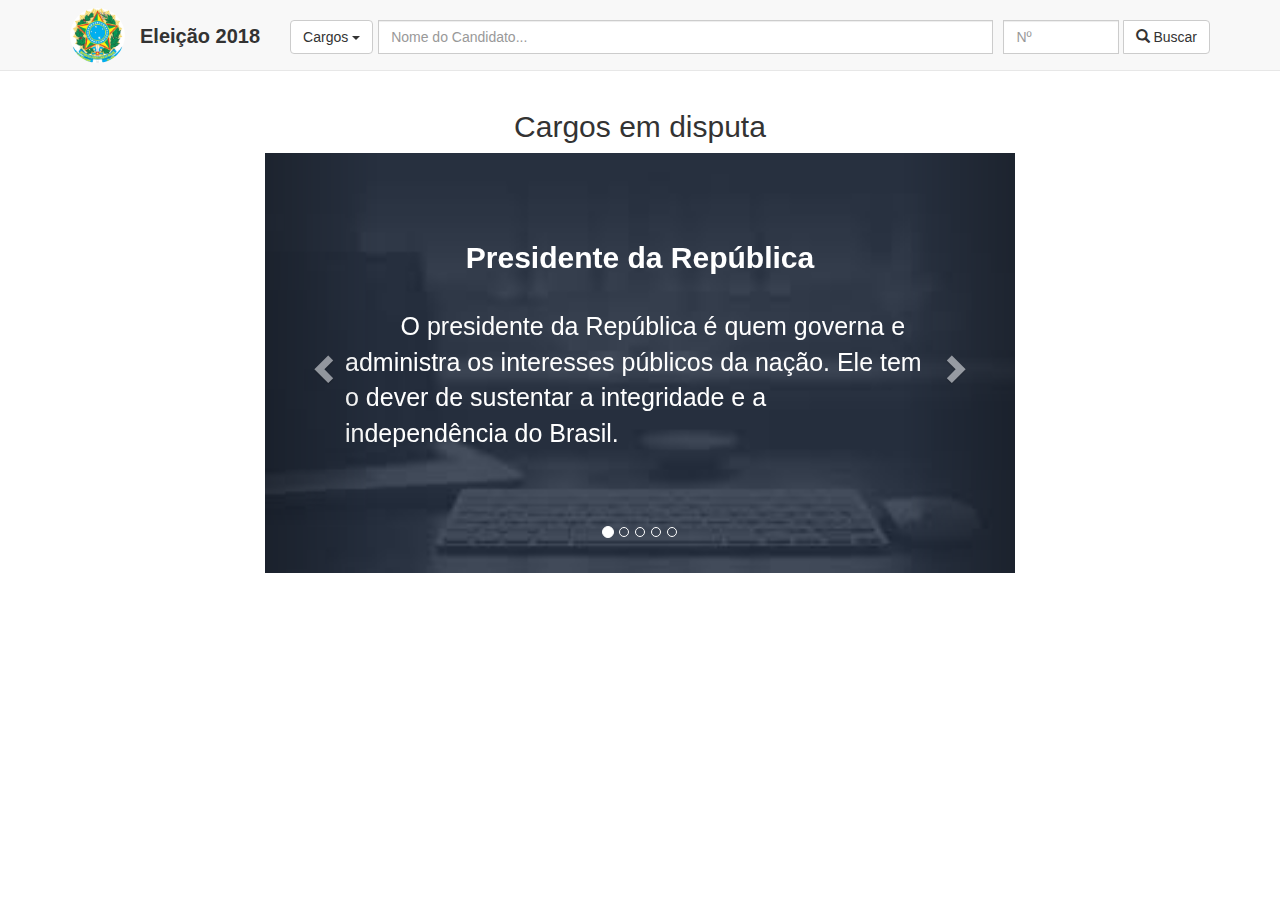
<file: web/index.html>
<!doctype hmtl>
<html lang="pt-br">

<head>
	<title>Sigma/MT</title>
	<meta charset="utf-8">

	<meta http-equiv="X-UA-Compatible" content="IE=edge">
	<meta name="viewport" content="width=device-width, initial-scale=1">

	<!-- jQuery -->
	<script src="https://ajax.googleapis.com/ajax/libs/jquery/1.11.3/jquery.min.js"></script>

	<!-- Bootstrap -->
	<script src="https://maxcdn.bootstrapcdn.com/bootstrap/3.3.6/js/bootstrap.min.js"></script>
	<link href="lib/bootstrap/css/bootstrap.min.css" rel="stylesheet">
	<script src="lib/bootstrap/js/bootstrap.js"></script>
	<script src="lib/bootstrap/js/bootstrap.min.js"></script>

	<!--Util -->
	<script src="lib/widgets/DropdownWidget.js"></script>

	<!-- Css -->
	<link href="css/index.css" rel="stylesheet" type="text/css">

	<!-- JS -->
	<script type="text/javascript" src="js/index.js"></script>

	<!-- HTML5 shim and Respond.js for IE8 support of HTML5 elements and media queries -->
	<!-- WARNING: Respond.js doesn't work if you view the page via file:// -->
	<!--[if lt IE 9]>
	      <script src="https://oss.maxcdn.com/html5shiv/3.7.2/html5shiv.min.js"></script>
	      <script src="https://oss.maxcdn.com/respond/1.4.2/respond.min.js"></script>
	    <![endif]-->

</head>

<body>

	<nav class="navbar navbar-default navbar-fixed-top">

		<div class="container div-container">
			<div class="navbar-header div-header">

				<button id="btnToggleMenu" type="button" class="navbar-toggle collapsed" data-toggle="collapse" data-target="#barra-navegacao">
					<span class="icon-bar"></span>
					<span class="icon-bar"></span>
					<span class="icon-bar"></span>
				</button>

				<span>
					<a href="#" class="navbar-brand">
						<img class="img-responsive img-circle span-img-nav" src="img/brasil.jpg"> </a>
				</span>
				<span class="titulo-nav">
					Eleição 2018
				</span>
			</div>

			<div class="collapse navbar-collapse" id="barra-navegacao">

				<div class="input-group">

					<span class="input-group-btn">

						<div class="dropdown" id="dropCargo">
							<button title="Selecione um Cargo" class="btn btn-default" type="button" data-toggle="dropdown" aria-haspopup="true" aria-expanded="false">
								<span id="nomeCargo">Cargos</span>
								<span class="caret"></span>
							</button>
							<ul class="dropdown-menu"></ul>
						</div>

					</span>

					<div class="col-sm-10 col-md-10 col-lg-10 col-xs-10">
						<input title="Digite o nome de um candidato" type="text" class="form-control" placeholder="Nome do Candidato..." id="nomeCandidatoBusca">
					</div>

					<div class="col-sm-2 col-md-2 col-lg-2 col-xs-2 ">
						<input style="min-width: 60px; float: right;" title="Digite o número de um candidato" type="number" class="form-control"
						 placeholder="Nº" id="numeroCandidatoBusca">
					</div>

					<span class="input-group-btn">
						<button title="Clique para realizar a buscar" class="btn btn-default" type="button" id="btnBuscarCargo">
							<span class="glyphicon glyphicon-search"></span>
							Buscar
						</button>
					</span>

				</div>

			</div>

		</div>

	</nav>

	<div class="container ajusteDivPrincipal">
		<div class="col-md-2"></div>

		<div class="col-md-8">


			<div class="alert alert-danger hidden" id="alertaErro" role="alert">
				<p id="mensagemErro" style="text-align: center"></p>
			</div>


			<div id="slides-item-principal" class="">
				<center>
					<h1 class="tituloSecaoSlides">Cargos em disputa</h1>
				</center>
				<div id="myCarousel" class="carousel slide" data-ride="carousel">
					<!-- Indicadores -->
					<ol class="carousel-indicators">
						<li data-target="#myCarousel" data-slide-to="0" class="active"></li>
						<li data-target="#myCarousel" data-slide-to="1"></li>
						<li data-target="#myCarousel" data-slide-to="2"></li>
						<li data-target="#myCarousel" data-slide-to="3"></li>
						<li data-target="#myCarousel" data-slide-to="4"></li>
					</ol>

					<!-- conteúdo dos slides -->
					<div class="carousel-inner">
						<div class="item active div-externa-img">
							<img src="img/img1.jpg" alt="Los Angeles" class="img-carousel-item">
							<div class="tituloSlides">
								<center>Presidente da República</center>
							</div>
							<div class="sub-titulo">
								&nbsp &nbsp &nbsp &nbsp O presidente da República é quem governa e administra os interesses públicos da nação. Ele tem o
								dever de sustentar a integridade e a independência do Brasil.
							</div>
						</div>

						<div class="item div-externa-img">
							<img src="img/img1.jpg" alt="Los Angeles" class="img-responsive img-carousel-item">
							<div class="tituloSlides">
								<center>Governador</center>
							</div>
							<div class="sub-titulo">
								&nbsp &nbsp &nbsp &nbsp O governador representa,
								no âmbito interno, a respectiva Unidade da Federação em suas relações jurídicas, políticas e administrativas.
							</div>
						</div>

						<div class="item div-externa-img">
							<img src="img/img1.jpg" alt="Los Angeles" class="img-carousel-item">
							<div class="tituloSlides">
								<center>Senador</center>
							</div>
							<div class="sub-titulo">
								&nbsp &nbsp &nbsp &nbsp Os senadores representam os estados e o Distrito Federal, e têm a prerrogativa constitucional de
								fazer leis e de fiscalizar os atos do Poder Executivo.
							</div>
						</div>

						<div class="item div-externa-img">
							<img src="img/img1.jpg" alt="Los Angeles" class="img-carousel-item">
							<div class="tituloSlides">
								<center>Deputado Federal</center>
							</div>
							<div class="sub-titulo">
								&nbsp &nbsp &nbsp &nbsp Representam o povo na esfera federal. Sua atribuição principal é
								fazer leis de abrangência nacional e fiscalizar os atos do presidente da República.
							</div>
						</div>

						<div class="item div-externa-img">
							<img src="img/img1.jpg" alt="Los Angeles" class="img-carousel-item">
							<div class="tituloSlides">
								<center>Deputado Estadual</center>
							</div>
							<div class="sub-titulo">
								&nbsp &nbsp &nbsp &nbsp Os deputados estaduais ou distritais têm a incumbência de representar o povo na esfera estadual (Assembleia
								Legislativa) ou distrital (Câmara Legislativa do Distrito Federal).
							</div>
						</div>
					</div>

					<!-- Esquerda e direita -->
					<a class="left carousel-control" href="#myCarousel" data-slide="prev">
						<span class="glyphicon glyphicon-chevron-left"></span>
						<span class="sr-only">Previous</span>
					</a>
					<a class="right carousel-control" href="#myCarousel" data-slide="next">
						<span class="glyphicon glyphicon-chevron-right"></span>
						<span class="sr-only">Next</span>
					</a>
				</div>

			</div>

			<ul class="list-group" id="divPrincipal">
				<div id="itensLista">

					<!--
					<a class="list-group-item" href="#">
						<div class="row">
							<div class="col-sm-8 col-md-8 col-lg-8">
								<span> Lucas Pedroso do Bomdespacho</span>
							</div>
							<div class="col-sm-2 col-md-2 col-lg-2">
								<div class="alignRight"> 13 </div>
							</div>
							<div class="col-sm-2 col-md-2 col-lg-2">
								<div class="alignRight"> PT </div>
							</div>
						</div>
					</a>
					
					<a class="list-group-item" href="#">
						<div class="row">
							<div class="col-sm-8 col-md-8 col-lg-8">
								<span> Lucas Pedroso do Bomdespacho</span>
							</div>
							<div class="col-sm-2 col-md-2 col-lg-2">
								<span> 13 </span>
							</div>
							<div class="col-sm-2 col-md-2 col-lg-2">
								<span> PT </span>
							</div>
						</div>
					</a>

					<a class="list-group-item" href="#">
						<div class="row">
							<div class="col-sm-8 col-md-8 col-lg-8">
								<span> Lucas Pedroso do Bomdespacho</span>
							</div>
							<div class="col-sm-2 col-md-2 col-lg-2">
								<span> 13 </span>
							</div>
							<div class="col-sm-2 col-md-2 col-lg-2">
								<span> PT </span>
							</div>
						</div>
					</a>
					-->

				</div>

			</ul>

		</div>


		<div class="col-md-2"></div>
	</div>

</body>

</html>
</file>
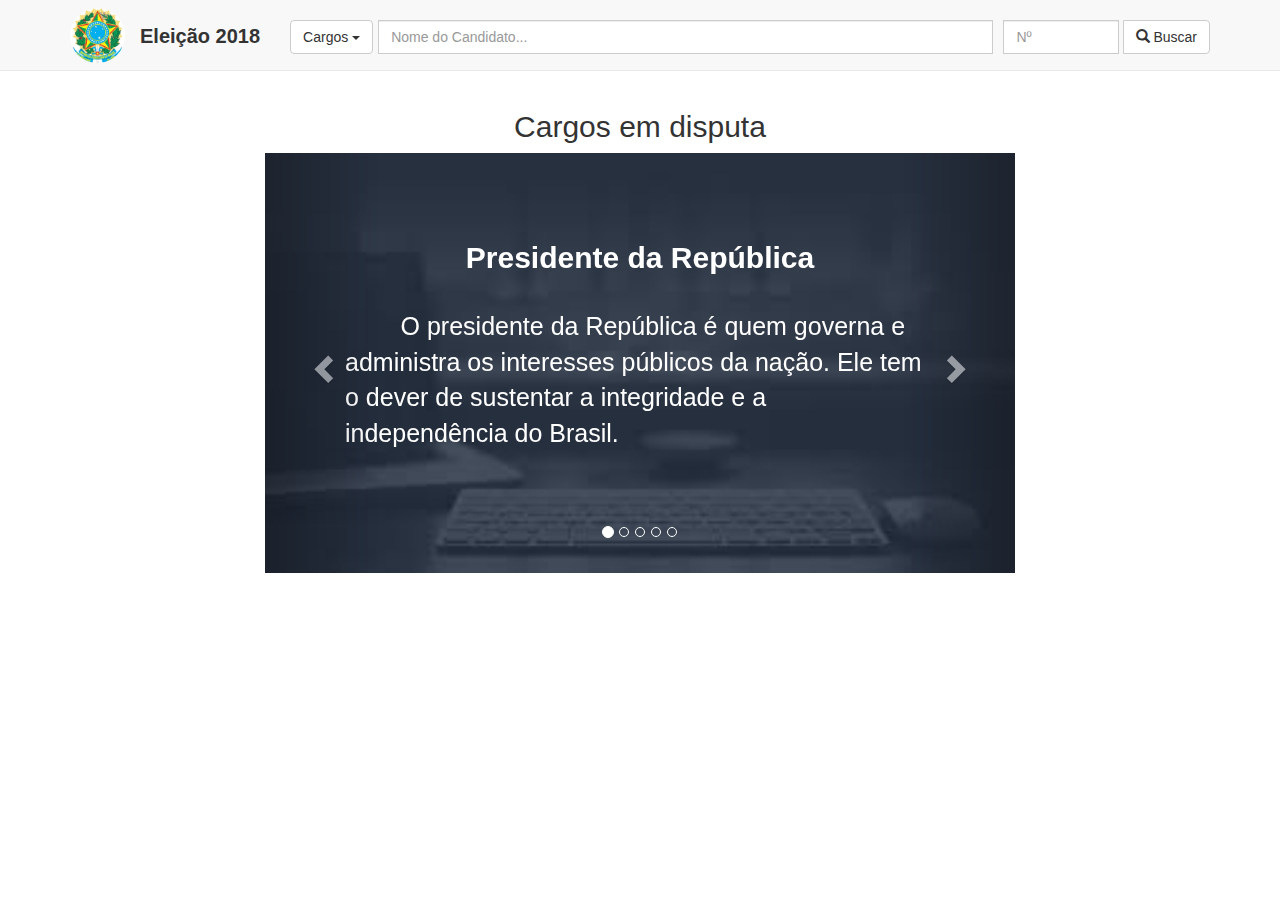
<file: web/candidatos.html>
<!doctype hmtl>
<html lang="pt-br">

<head>
  <title>Sigma/MT</title>
  <meta charset="utf-8">

  <meta http-equiv="X-UA-Compatible" content="IE=edge">
  <meta name="viewport" content="width=device-width, initial-scale=1">

  <!-- jQuery -->
  <script src="https://ajax.googleapis.com/ajax/libs/jquery/1.11.3/jquery.min.js"></script>

  <!-- Bootstrap -->
  <script src="https://maxcdn.bootstrapcdn.com/bootstrap/3.3.6/js/bootstrap.min.js"></script>
  <link href="lib/bootstrap/css/bootstrap.min.css" rel="stylesheet">
  <script src="lib/bootstrap/js/bootstrap.js"></script>
  <script src="lib/bootstrap/js/bootstrap.min.js"></script>

  <!-- Js -->
  <script type="text/javascript" src="js/candidatos.js"></script>

  <!-- Css -->
  <link href="css/candidatos.css" rel="stylesheet" type="text/css">

  <!-- HTML5 shim and Respond.js for IE8 support of HTML5 elements and media queries -->
  <!-- WARNING: Respond.js doesn't work if you view the page via file:// -->
  <!--[if lt IE 9]>
	      <script src="https://oss.maxcdn.com/html5shiv/3.7.2/html5shiv.min.js"></script>
	      <script src="https://oss.maxcdn.com/respond/1.4.2/respond.min.js"></script>
	    <![endif]-->


</head>

<body>

  <!--
  <nav class="navbar navbar-default navbar-fixed-top nav-height">
    <div class="container">
      <center>
        <div class="titulo">
          <p> Eleição 2018 </p>
        </div>
        <div class="subtitulo">
          <p> Ficha de Candidato </p>
        </div>
      </center>
    </div>
  </nav>
  -->


  <nav class="navbar navbar-default navbar-fixed-top">

    <div class="container">
      <div class="navbar-header" style="padding-right: 30px;">

        <button id="btnToggleMenu" type="button" class="navbar-toggle collapsed" data-toggle="collapse" data-target="#barra-navegacao">
          <span class="icon-bar"></span>
          <span class="icon-bar"></span>
          <span class="icon-bar"></span>
        </button>

        <span>
          <a href="index.html" class="navbar-brand">
            <img class="img-responsive img-circle" style="width: 35px; height: 35px; margin-top: -6px;" src="img/brasil.jpg"> </a>
        </span>
        <span style="font-size: 20px; font-weight: bold; line-height: 52px;">
          Eleição 2018
        </span>
      </div>

      <div class="collapse navbar-collapse" id="barra-navegacao">

        <ul class="nav navbar-nav navbar-right">
          <li>
            <a href="index.html">
              <span class="glyphicon glyphicon-chevron-left"></span>
              Voltar
            </a>
          </li>
        </ul>

      </div>

    </div>

  </nav>

  <div class="container ajusteDivPrincipal">

    <div id="idContainerPricipal"></div>

    <div class="col-sm-2"></div>

    <div class="col-sm-8 ">


      <form>

        <div class="row">
          <div class="col-sm-12">
            <center>
              <img id="fotoCandidatoVice" style="width: 150px; height: 180px;" src="" alt="Imagem não disponível" class="img-responsive img-circle">
            </center>
          </div>
        </div>

        <br/>

        <!-- titulo das Abas -->
        <ul class="nav nav-tabs nav-justified" style="font-weight: bold">
          <li class="active">
            <a href="#aba-candidato" data-toggle="tab" id="abaDadosCandidato">
              Dados
            </a>
          </li>

          <li>
            <a href="#aba-cargo" data-toggle="tab" id="abaCargoCandidato">
              Cargo
            </a>
          </li>

          <li>
            <a href="#aba-partido" data-toggle="tab" id="abaPartidoCandidato">
              Partido
            </a>
          </li>

          <li>
            <a href="#aba-vice-candidato" data-toggle="tab" id="abaViceCandidato" class="">
              Vice
            </a>
          </li>

        </ul>


        <!-- Conteúdo das abas -->

        <div class="tab-content">

          <!--aba Dados pessoais-->
          <div class="tab-pane active" id="aba-candidato">
            <h3 class="tituloSecao">Dados Pessoais</h3>

            <div class="row">

              <div class="col-lg-8 col-md-8 col-sm-8">
                <div class="form-group">
                  <label>Nome</label>
                  <input type="text" class="form-control" id="nomeCandidato" value="" disabled />
                </div>
              </div>

              <div class="col-lg-4 col-md-4 col-sm-4">
                <div class="form-group">
                  <label>CPF</label>
                  <input type="text" class="alignRight form-control" id="cpfCandidato" value="" disabled />
                </div>
              </div>

            </div>

            <!-- Data de Nascimento / Sexo / Estado Civil -->

            <div class="row">

              <div class="col-sm-4">
                <div class="form-group">
                  <label>Data Nasc.</label>
                  <input type="text" class="alignCenter form-control" id="dtNascimentoCandidato" disabled />
                </div>
              </div>

              <div class="col-sm-4">
                <div class="form-group">
                  <label>Sexo</label>
                  <input type="text" class="form-control" id="sexoCandidato" disabled />
                </div>
              </div>

              <div class="col-sm-4">
                <div class="form-group">
                  <label>Estado Civil</label>
                  <input type="text" class="form-control" id="estCivilCandidato" disabled />
                </div>
              </div>

            </div>

            <!-- Cidade / Estado / UF -->

            <div class="row">

              <div class="col-sm-5">
                <div class="form-group">
                  <label>Cidade</label>
                  <input type="text" class="form-control" id="cidadeCandidato" disabled />
                </div>
              </div>

              <div class="col-sm-5">
                <div class="form-group">
                  <label>Nacionalidade</label>
                  <input type="text" class="form-control" id="estadoCandidato" disabled />
                </div>
              </div>

              <div class="col-sm-2">
                <div class="form-group">
                  <label>UF</label>
                  <input type="text" class="alignCenter form-control" id="ufCandidato" disabled />
                </div>
              </div>

            </div>

          </div>


          <!--aba Cargo-->
          <div class="tab-pane" id="aba-cargo">
            <h3 class="tituloSecao">Cargo</h3>

            <!-- Cargo / partido / N° -->
            <div class="row">

              <div class="col-sm-5">
                <div class="form-group">
                  <label>Cargo</label>
                  <input type="text" class="form-control" id="cargoCandidato" disabled />
                </div>
              </div>

              <div class="col-sm-5">
                <div class="form-group">
                  <label>Partido</label>
                  <input type="text" class="form-control" id="partidoCandidato" disabled />
                </div>
              </div>

              <div class="col-sm-2">
                <div class="form-group">
                  <label>N°</label>
                  <input type="text" class="alignRight form-control" id="numeroCandidato" disabled />
                </div>
              </div>

            </div>

            <!-- Cargo / partido / N° -->
            <div class="row">

              <div class="col-sm-4">
                <div class="form-group">
                  <label>Candidatura</label>
                  <input type="text" class="form-control" id="candidaturaCandidato" disabled />
                </div>
              </div>

              <div class="col-sm-5">
                <div class="form-group">
                  <label>Descrição</label>
                  <input type="text" class="form-control" id="descricaoCandidato" disabled />
                </div>
              </div>

              <div class="col-sm-3">
                <div class="form-group">
                  <label>Ano</label>
                  <input type="text" class="alignRight form-control" id="anoCandidato" disabled />
                </div>
              </div>

            </div>
          </div>

          <!--aba Partido-->
          <div class="tab-pane" id="aba-partido">
            <h3 class="tituloSecao">Partido</h3>

            <!-- Nome / Sigla / número -->

            <div class="row">

              <div class="col-lg-5 col-md-5 col-sm-5">
                <div class="form-group">
                  <label>Nome</label>
                  <input type="text" class="form-control" id="nomePartido" disabled />
                </div>
              </div>

              <div class="col-lg-5 col-md-5 col-sm-5">
                <div class="form-group">
                  <label>Sigla</label>
                  <input type="text" class="form-control" id="siglaPartido" disabled />
                </div>
              </div>

              <div class="col-lg-2 col-md-2 col-sm-2">
                <div class="form-group">
                  <label>Nº</label>
                  <input type="text" class="alignRight form-control" id="numeroPartido" disabled />
                </div>
              </div>

            </div>

            <!-- coligação / Composiçao -->
            <div class="row">

              <div class="col-lg-6 col-md-6 col-sm-6">
                <div class="form-group">
                  <label>Coligação</label>
                  <input type="text" class="form-control" id="coligacaoPartido" disabled />
                </div>
              </div>

              <div class="col-lg-6 col-md-6 col-sm-6">
                <div class="form-group">
                  <label>Composição</label>
                  <input type="text" class="form-control" id="composicaoPartido" disabled />
                </div>
              </div>

            </div>

          </div>

          <!--aba Vice-candidato-->
          <div class="tab-pane" id="aba-vice-candidato">
            <h3 class="tituloSecao">Vice-Candidato</h3>

            <!-- Nome -->
            <div class="row">

              <div class="col-lg-8 col-md-8 col-sm-8">
                <div class="form-group">
                  <label>Nome</label>
                  <input type="text" class="form-control" id="nomeVice" disabled />
                </div>
              </div>

              <div class="col-lg-4 col-md-4 col-sm-4">
                <div class="form-group">
                  <label>CPF</label>
                  <input type="text" class="alignRight form-control" id="cpfVice" disabled />
                </div>
              </div>

            </div>

            <!-- Data de Nascimento / Sexo / Estado Civil -->
            <div class="row">

              <div class="col-sm-4">
                <div class="form-group">
                  <label>Data Nasc.</label>
                  <input type="text" class="alignCenter form-control" id="dtNascimentoVice" disabled />
                </div>
              </div>

              <div class="col-sm-4">
                <div class="form-group">
                  <label>Sexo</label>
                  <input type="text" class="form-control" id="sexoVice" disabled />
                </div>
              </div>

              <div class="col-sm-4">
                <div class="form-group">
                  <label>Estado Civil</label>
                  <input type="text" class="form-control" id="estCivilVice" disabled />
                </div>
              </div>

            </div>

            <!-- Cidade / Estado / UF -->
            <div class="row">

              <div class="col-sm-5">
                <div class="form-group">
                  <label>Cidade</label>
                  <input type="text" class="form-control" id="cidadeVice" disabled />
                </div>
              </div>

              <div class="col-sm-5">
                <div class="form-group">
                  <label>Nacionalidade</label>
                  <input type="text" class="form-control" id="estadoVice" disabled />
                </div>
              </div>

              <div class="col-sm-2">
                <div class="form-group">
                  <label>UF</label>
                  <input type="text" class="alignCenter form-control" id="ufVice" disabled />
                </div>
              </div>

            </div>


          </div>



        </div>

      </form>

    </div>


    <div class="col-sm-2"></div>

  </div>

</body>

</html>
</file>
<file: web/css/index.css>
.col-lg-1, .col-lg-10, .col-lg-11, .col-lg-12, .col-lg-2, .col-lg-3, .col-lg-4, .col-lg-5, .col-lg-6, .col-lg-7, .col-lg-8, .col-lg-9, .col-md-1, .col-md-10, .col-md-11, .col-md-12, .col-md-2, .col-md-3, .col-md-4, .col-md-5, .col-md-6, .col-md-7, .col-md-8, .col-md-9, .col-sm-1, .col-sm-10, .col-sm-11, .col-sm-12, .col-sm-2, .col-sm-3, .col-sm-4, .col-sm-5, .col-sm-6, .col-sm-7, .col-sm-8, .col-sm-9, .col-xs-1, .col-xs-10, .col-xs-11, .col-xs-12, .col-xs-2, .col-xs-3, .col-xs-4, .col-xs-5, .col-xs-6, .col-xs-7, .col-xs-8, .col-xs-9{
    padding-right: 5px;
    padding-left: 5px;    
}

/* body */
html,body, .capa {
    height: 100%;
}

/* nav*/
.nav-height{
    height: 165px;
}
.container .titulo{  
    color: #000;
    font-size: 30px;
}

.container .subtitulo{
    color: #000;
    font-size: 20px;
}

.container.div-container{
    padding-top: 20px;
}
.navbar-header.div-header{
    padding-right: 30px;
}
.span-img-nav{
    width: 55px;
    height: 55px;
    margin-top: -27px;
}
.titulo-nav{
    font-size: 20px; 
    font-weight: bold; 
    line-height: 32px;
}

/* DV PRINCIPAL */
.container.ajusteDivPrincipal{
    padding-top: 90px;
}

.img-carousel-item{
    width: 100%;
    height: 420px !important;
}

/* itens */
.nomeCandidato{
    font-weight: bold;
}

/*  carousel */

.div-externa-img{
    position: relative;
}
.tituloSecaoSlides{
    font-size: 30px;
}
.tituloSlides{
	position: absolute;
	top: 20%;
	width: 100%;
	font-size: 20px;
	font-weight: bold;
	color: #FFF;
}
.sub-titulo{
    padding-left: 80px;
    padding-right: 80px;
	position: absolute;
	top: 30%;
	width: 100%;
	font-size: 17px;
	color: #fff;
}

@media screen and (min-width: 320px){
    .sub-titulo{
        font-size: 14px;
    }

}

@media screen and (min-width: 700px){
    .tituloSlides{
        font-size: 25px;
    }
    .sub-titulo{
        padding-top: 30px;
        font-size: 20px;
    }

}

@media screen and (min-width: 900px){
    .tituloSlides{
        font-size: 30px;
    }
    .sub-titulo{
        padding-top: 30px;
        font-size: 25px;
    }

}
</file>
<file: web/css/candidatos.css>
.nav-height{
    height: 100px;
}
.container .titulo{  
    color: #000;
    font-size: 30px;
}
.container .subtitulo{
    color: #000;
    font-size: 20px;
}
.container.ajusteDivPrincipal{
    padding-top: 105px;
}
.alignRight{
    text-align: right;
}
.alignCenter{
    text-align: center;
}
.tituloSecao{
    font-size: 25px;
    font-weight: bold;
    text-align: center;
}
</file>
